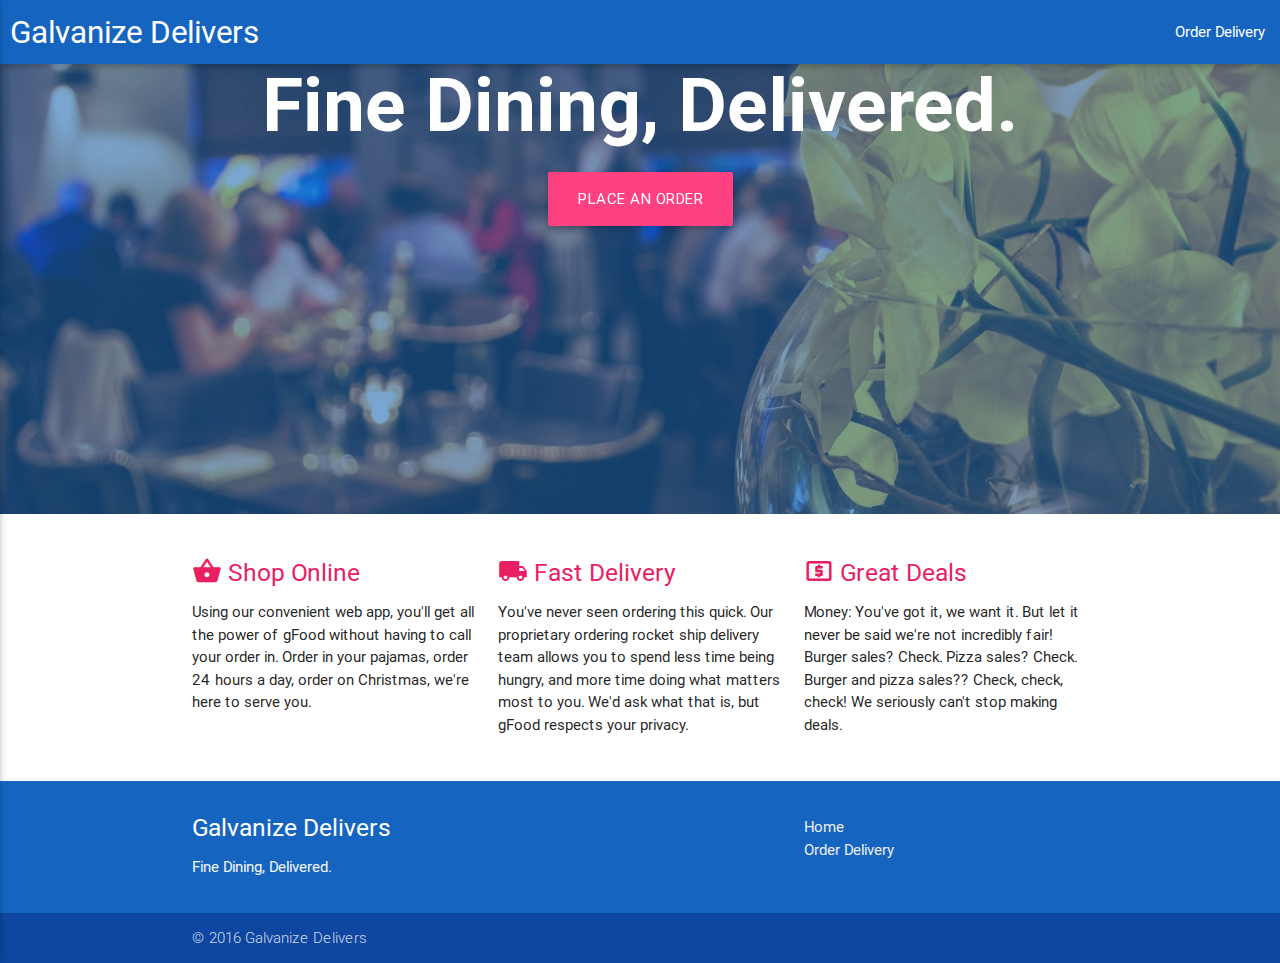
<file: index.html>
<!DOCTYPE html>
  <html>
    <head>
      <meta charset="utf-8">

      <!--Import Google Icon Font-->
      <link href="http://fonts.googleapis.com/icon?family=Material+Icons" rel="stylesheet">

      <!--Import materialize.css-->
      <link type="text/css" rel="stylesheet" href="css/materialize.min.css"  media="screen,projection"/>

      <!--Import index.css-->
      <link type="text/css" rel="stylesheet" href="css/index.css"/>

      <!--Let browser know website is optimized for mobile-->
      <meta name="viewport" content="width=device-width, initial-scale=1.0"/>
    </head>

    <body>
      <div class="navbar-fixed">
        <nav>
          <div class="nav-wrapper blue darken-3">
            <a class="brand-logo" href="index.html">Galvanize Delivers</a>
            <a href="#" data-activates="menu" class="button-collapse">
              <i class="material-icons">menu</i>
            </a>

            <ul class="right hide-on-med-and-down">
              <li><a href="order.html">Order Delivery</a></li>
            </ul>

            <ul class="side-nav" id="menu">
              <li><a href="order.html">Order Delivery</a></li>
            </ul>
          </div>
        </nav>
      </div>

      <header>
        <h1 class="center white-text">
          Fine Dining, Delivered.
        </h1>

        <div class="center">
          <a class="waves-effect waves-light btn-large pink accent-2" href="order.html">
            Place an order
          </a>
        </div>
      </header>

      <main>
        <div class="container">
          <div class="row">
            <div class="col s12 m4">
              <h5 class="pink-text">
                <i class="material-icons small">shopping_basket</i>
                Shop Online
              </h5>

              <p>
                Using our convenient web app, you'll get all the power of gFood without having to call your order in. Order in your pajamas, order 24 hours a day, order on Christmas, we're here to serve you.
              </p>
            </div>

            <div class="col s12 m4">
              <h5 class="pink-text">
                <i class="material-icons small">local_shipping</i>
                Fast Delivery
              </h5>

              <p>
                You've never seen ordering this quick. Our proprietary ordering rocket ship delivery team allows you to spend less time being hungry, and more time doing what matters most to you. We'd ask what that is, but gFood respects your privacy.
              </p>
            </div>

            <div class="col s12 m4">
              <h5 class="pink-text">
                <i class="material-icons small">local_atm</i>
                Great Deals
              </h5>

              <p>
                Money: You've got it, we want it. But let it never be said we're not incredibly fair! Burger sales? Check. Pizza sales? Check. Burger and pizza sales?? Check, check, check! We seriously can't stop making deals.
              </p>
            </div>
          </div>
        </div>
      </main>

      <footer class="page-footer blue darken-3">
        <div class="container">
          <div class="row">
            <div class="col s12 m6">
              <h5 class="white-text">Galvanize Delivers</h5>
              <p class="grey-text text-lighten-4">
                Fine Dining, Delivered.
              </p>
            </div>

            <div class="col s12 m4 offset-m2">
              <ul>
                <li>
                  <a class="grey-text text-lighten-3" href="index.html">
                    Home
                  </a>
                </li>

                <li>
                  <a class="grey-text text-lighten-3" href="order.html">
                    Order Delivery
                  </a>
                </li>
              </ul>
            </div>
          </div>
        </div>

        <div class="footer-copyright blue darken-4">
          <div class="container">
            <div class="row">
              <div class="col s12">
                © 2016 Galvanize Delivers
              </div>
            </div>
          </div>
        </div>
      </footer>

      <!--Import jQuery before materialize.js-->
      <script type="text/javascript" src="https://code.jquery.com/jquery-2.1.1.min.js"></script>
      <script type="text/javascript" src="js/materialize.min.js"></script>
      <script src="js/index.js"></script>
    </body>
  </html>
</file>
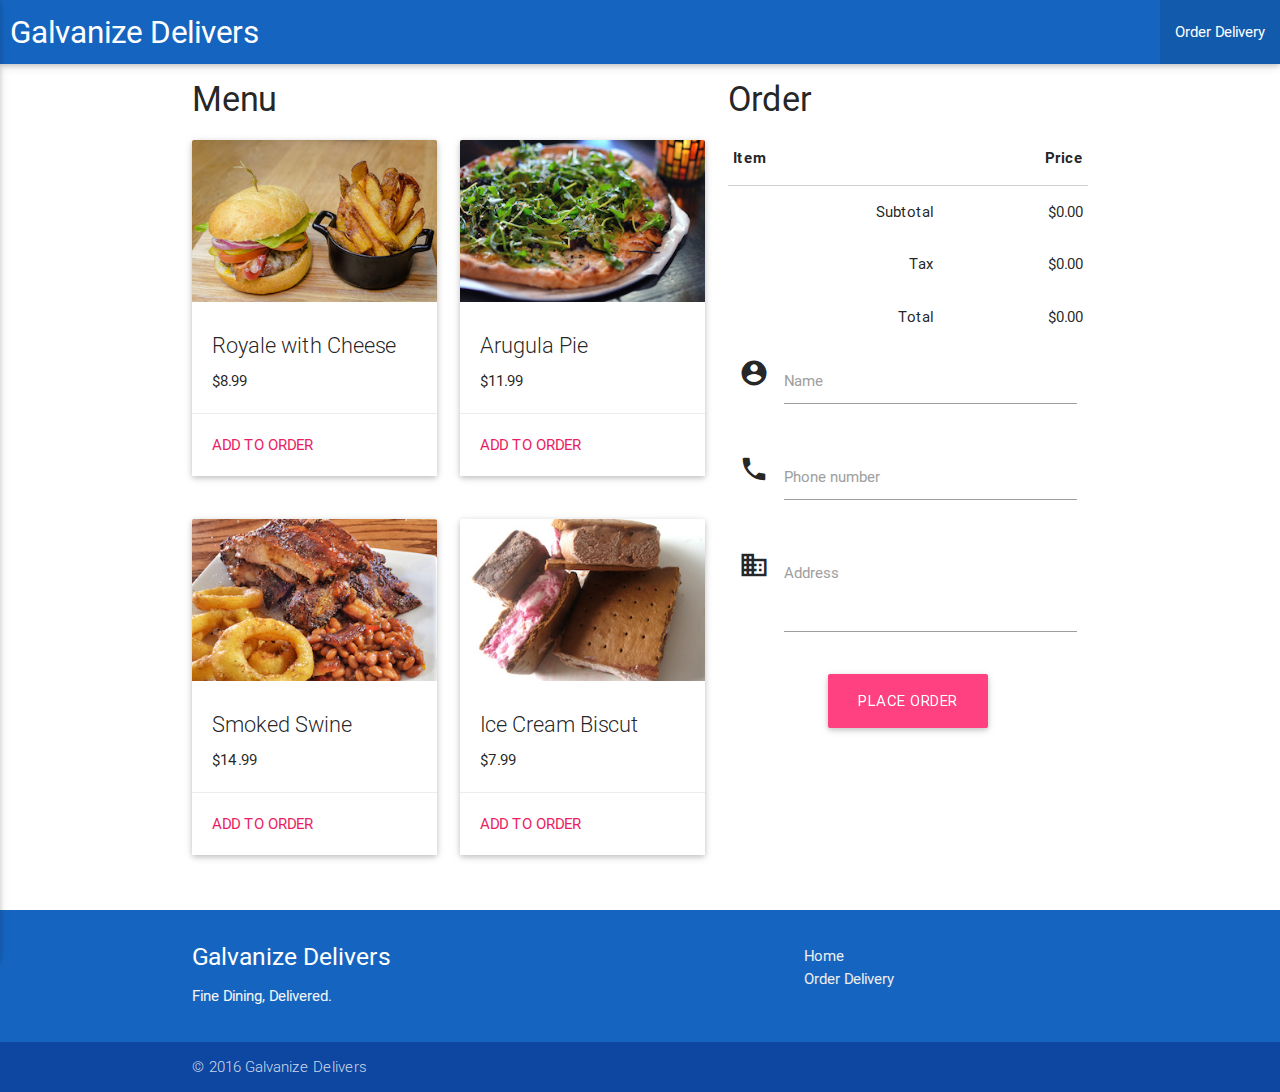
<file: order.html>
<!DOCTYPE html>
<html>
  <head>
    <meta charset="utf-8">

    <!--Import Google Icon Font-->
    <link href="http://fonts.googleapis.com/icon?family=Material+Icons" rel="stylesheet">

    <!--Import materialize.css-->
    <link type="text/css" rel="stylesheet" href="css/materialize.min.css"  media="screen,projection"/>

    <!--Import order.css-->
    <link type="text/css" rel="stylesheet" href="css/order.css"/>

    <!--Let browser know website is optimized for mobile-->
    <meta name="viewport" content="width=device-width, initial-scale=1.0"/>
  </head>

  <body>
    <div class="navbar-fixed">
      <nav>
        <div class="nav-wrapper blue darken-3">
          <a class="brand-logo" href="index.html">Galvanize Delivers</a>
          <a href="#" data-activates="menu" class="button-collapse">
            <i class="material-icons">menu</i>
          </a>

          <ul class="right hide-on-med-and-down">
            <li class="active"><a href="order.html">Order Delivery</a></li>
          </ul>

          <ul class="side-nav" id="menu">
            <li class="active"><a href="order.html">Order Delivery</a></li>
          </ul>
        </div>
      </nav>
    </div>

    <main>
      <div class="container">
        <div class="row">
          <div class="col s12 m7">
            <h4>Menu</h4>

            <div class="row">
              <div class="col s12 m12 l6">
                <div class="card">
                  <div class="card-image">
                    <img src="img/burger.jpg" alt="burger" />
                  </div>

                  <div class="card-content">
                    <span class="card-title">Royale with Cheese</span>
                    <p>$8.99</p>
                  </div>

                  <div class="card-action">
                    <a href="#" class="addItem">Add to order</a>
                  </div>
                </div>
              </div>

              <div class="col s12 m12 l6">
                <div class="card">
                  <div class="card-image">
                    <img src="img/pizza.jpg" alt="burger" />
                  </div>

                  <div class="card-content">
                    <span class="card-title">Arugula Pie</span>
                    <p>$11.99</p>
                  </div>

                  <div class="card-action">
                    <a href="#" class="addItem">Add to order</a>
                  </div>
                </div>
              </div>
            </div>

            <div class="row">
              <div class="col s12 m12 l6">
                <div class="card">
                  <div class="card-image">
                    <img src="img/ribs.jpg" alt="burger" />
                  </div>

                  <div class="card-content">
                    <span class="card-title">Smoked Swine</span>
                    <p>$14.99</p>
                  </div>

                  <div class="card-action">
                    <a href="#" class="addItem">Add to order</a>
                  </div>
                </div>
              </div>

              <div class="col s12 m12 l6">
                <div class="card">
                  <div class="card-image">
                    <img src="img/ice_cream.jpg" alt="burger" />
                  </div>

                  <div class="card-content">
                    <span class="card-title">Ice Cream Biscut</span>
                    <p>$7.99</p>
                  </div>

                  <div class="card-action">
                    <a href="#" class="addItem">Add to order</a>
                  </div>
                </div>
              </div>
            </div>
          </div>

          <div class="col s12 m5">
            <h4>Order</h4>

            <table class="striped">
              <thead>
                <tr>
                  <th>Item</th>
                  <th class="right-align">Price</th>
                </tr>
              </thead>

              <tbody>
              </tbody>

              <tfoot>
                <tr>
                  <td class="right-align">Subtotal</td>
                  <td class="right-align" id="subtotal"></td>
                </tr>
                <tr>
                  <td class="right-align">Tax</td>
                  <td class="right-align" id="tax"></td>
                </tr>
                <tr>
                  <td class="right-align">Total</td>
                  <td class="right-align" id="total"></td>
                </tr>
              </tfoot>
            </table>

            <form class="col s12">
              <div class="row">
                <div class="input-field col s12">
                  <i class="material-icons prefix">account_circle</i>
                  <input id="name" type="text">
                  <label for="name" data-error="required">
                    Name
                  </label>
                </div>
              </div>

              <div class="row">
                <div class="input-field col s12">
                  <i class="material-icons prefix">phone</i>
                  <input id="phone_number" type="text">
                  <label for="phone_number" data-error="required">
                    Phone number
                  </label>
                </div>
              </div>

              <div class="row">
                <div class="input-field col s12">
                  <i class="material-icons prefix">business</i>
                  <textarea id="address" class="materialize-textarea"></textarea>
                  <label for="address" data-error="required">
                    Address
                  </label>
                </div>
              </div>

              <div class="row">
                <div class="co s12 center">
                  <a id="placeOrder" class="waves-effect waves-light btn-large pink accent-2">
                    Place Order
                  </a>
                </div>
              </div>
            </form>
          </div>
        </div>
      </div>
    </main>

    <footer class="page-footer blue darken-3">
      <div class="container">
        <div class="row">
          <div class="col s12 m6">
            <h5 class="white-text">Galvanize Delivers</h5>
            <p class="grey-text text-lighten-4">
              Fine Dining, Delivered.
            </p>
          </div>

          <div class="col s12 m4 offset-m2">
            <ul>
              <li>
                <a class="grey-text text-lighten-3" href="index.html">
                  Home
                </a>
              </li>

              <li>
                <a class="grey-text text-lighten-3" href="order.html">
                  Order Delivery
                </a>
              </li>
            </ul>
          </div>
        </div>
      </div>

      <div class="footer-copyright blue darken-4">
        <div class="container">
          <div class="row">
            <div class="col s12">
              © 2016 Galvanize Delivers
            </div>
          </div>
        </div>
      </div>
    </footer>

    <!--Import jQuery before materialize.js-->
    <script type="text/javascript" src="https://code.jquery.com/jquery-2.1.1.min.js"></script>
    <script type="text/javascript" src="js/materialize.min.js"></script>
    <script src="js/order.js"></script>
  </body>
</html>
</file>
<file: css/index.css>
h1 {
  font-size: 5rem;
  font-weight: 700;
  margin-top: 0;
}

header {
  background: url(../img/hero.jpg);
  background-size: cover;
  flex-direction: column;
  height: 450px;
  justify-content: center;
}

i {
  vertical-align: bottom;
}

main {
  margin: 30px 0;
}

.brand-logo, .button-collapse {
  margin-left: 10px;
}
</file>
<file: css/order.css>
.card .card-title {
  font-size: 1.7vw;
}

@media only screen and (max-width: 992px) {
  .card .card-title {
    font-size: 3vw;
  }
}

@media only screen and (max-width: 600px) {
  .card .card-title {
    font-size: 4.5vw;
  }
}

/* card action a */
.card .card-action a:not(.btn):not(.btn-large):not(.btn-floating) {
  color: #e91e63;
}

/* card action a hover */
.card .card-action a:not(.btn):not(.btn-large):not(.btn-floating):hover {
  color: #f48fb1;
}

/* label focus color */
.input-field input[type=text]:focus + label {
  color: #e91e63;
}

/* label underline focus color */
.input-field input[type=text]:focus {
  border-bottom: 1px solid #e91e63;
  box-shadow: 0 1px 0 0 #e91e63;
}

/* icon prefix focus color */
.input-field .prefix.active {
  color: #e91e63;
}

/* textarea label focus color */
textarea.materialize-textarea:focus:not([readonly])+label {
  color: #e91e63;
}

/* textarea underline focus color */
textarea.materialize-textarea:focus:not([readonly]) {
  border-bottom: 1px solid #e91e63;
  box-shadow: 0 1px 0 0 #e91e63;
}

.brand-logo, .button-collapse {
  margin-left: 10px;
}
</file>
